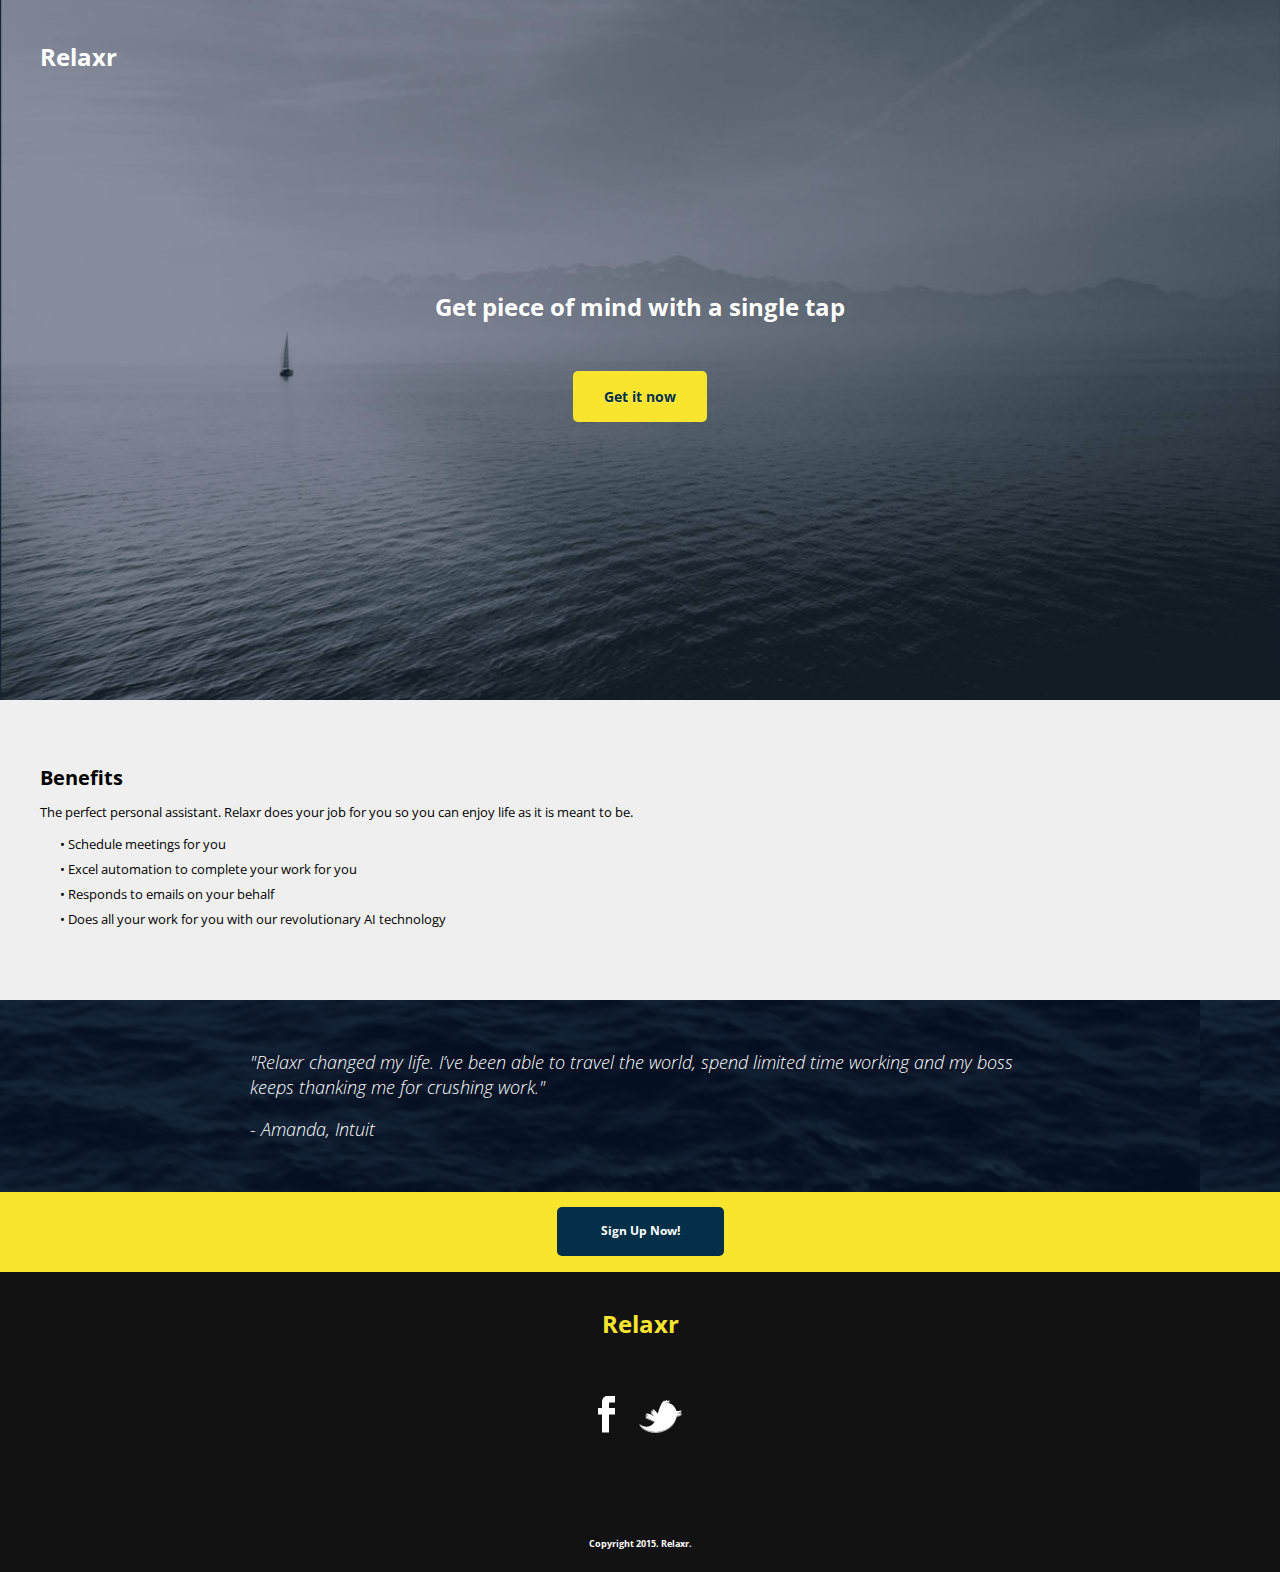
<file: index.html>
<!DOCTYPE html>
<html lang="en">
	<head>
    	<meta charset="utf-8">
    	<meta name="description" content="The perfect personal assistant">
    	<meta name="keywords" content="one, two, three">

		<title>Relaxr Landing Page</title>

	
		<link rel='stylesheet' type='text/css' href='http://fonts.googleapis.com/css?family=Open+Sans:300italic,300,600,800'><link rel="stylesheet" href="css/reset.css">
		<link rel="stylesheet" href="css/style.css">

	</head>
	
	<body>

		<header>
			<span>Relaxr</span>
		</header>

		<section class="intro">

			<div class="container">
				<h1>Get piece of mind with a single tap</h1>
				<a href="#" class="button">Get it now</a>
			</div>

		</section>

	<div class="benefits">

		<h2>Benefits</h2>	

			<p>The perfect personal assistant. Relaxr does your job for you so you can enjoy life as it is meant to be.</p>

		<ul>
			<li>• Schedule meetings for you</li>
			<li>• Excel automation to complete your work for you</li>
			<li>• Responds to emails on your behalf</li>
			<li>• Does all your work for you with our revolutionary AI technology</li>
		</ul>

	</div>

	<div class="quote">
		
		<q> "Relaxr changed my life. I’ve been able to travel the world, spend limited time working and my boss keeps thanking me for crushing work."</q>

		<br></br>

		<q id="name"> - Amanda, Intuit </q>

	</div>


	<div class="signup">

		<a href="#" class="button2">Sign Up Now!</a>

	</div>


	<div class="footer">
			

		<footer>Relaxr</footer>

			<nav>

				<a href="http://www.facebook.com/"><img class="fb" img src="./images/facebook.png" alt="facebook icon"></a>
				<a href="http://twitter.com/"><img class="tw" img src="./images/twitter.png" alt="twitter icon"></a>

			</nav>
		

		<h3>Copyright 2015. Relaxr.</h3>

	</div>

	</body>

</html>
</file>
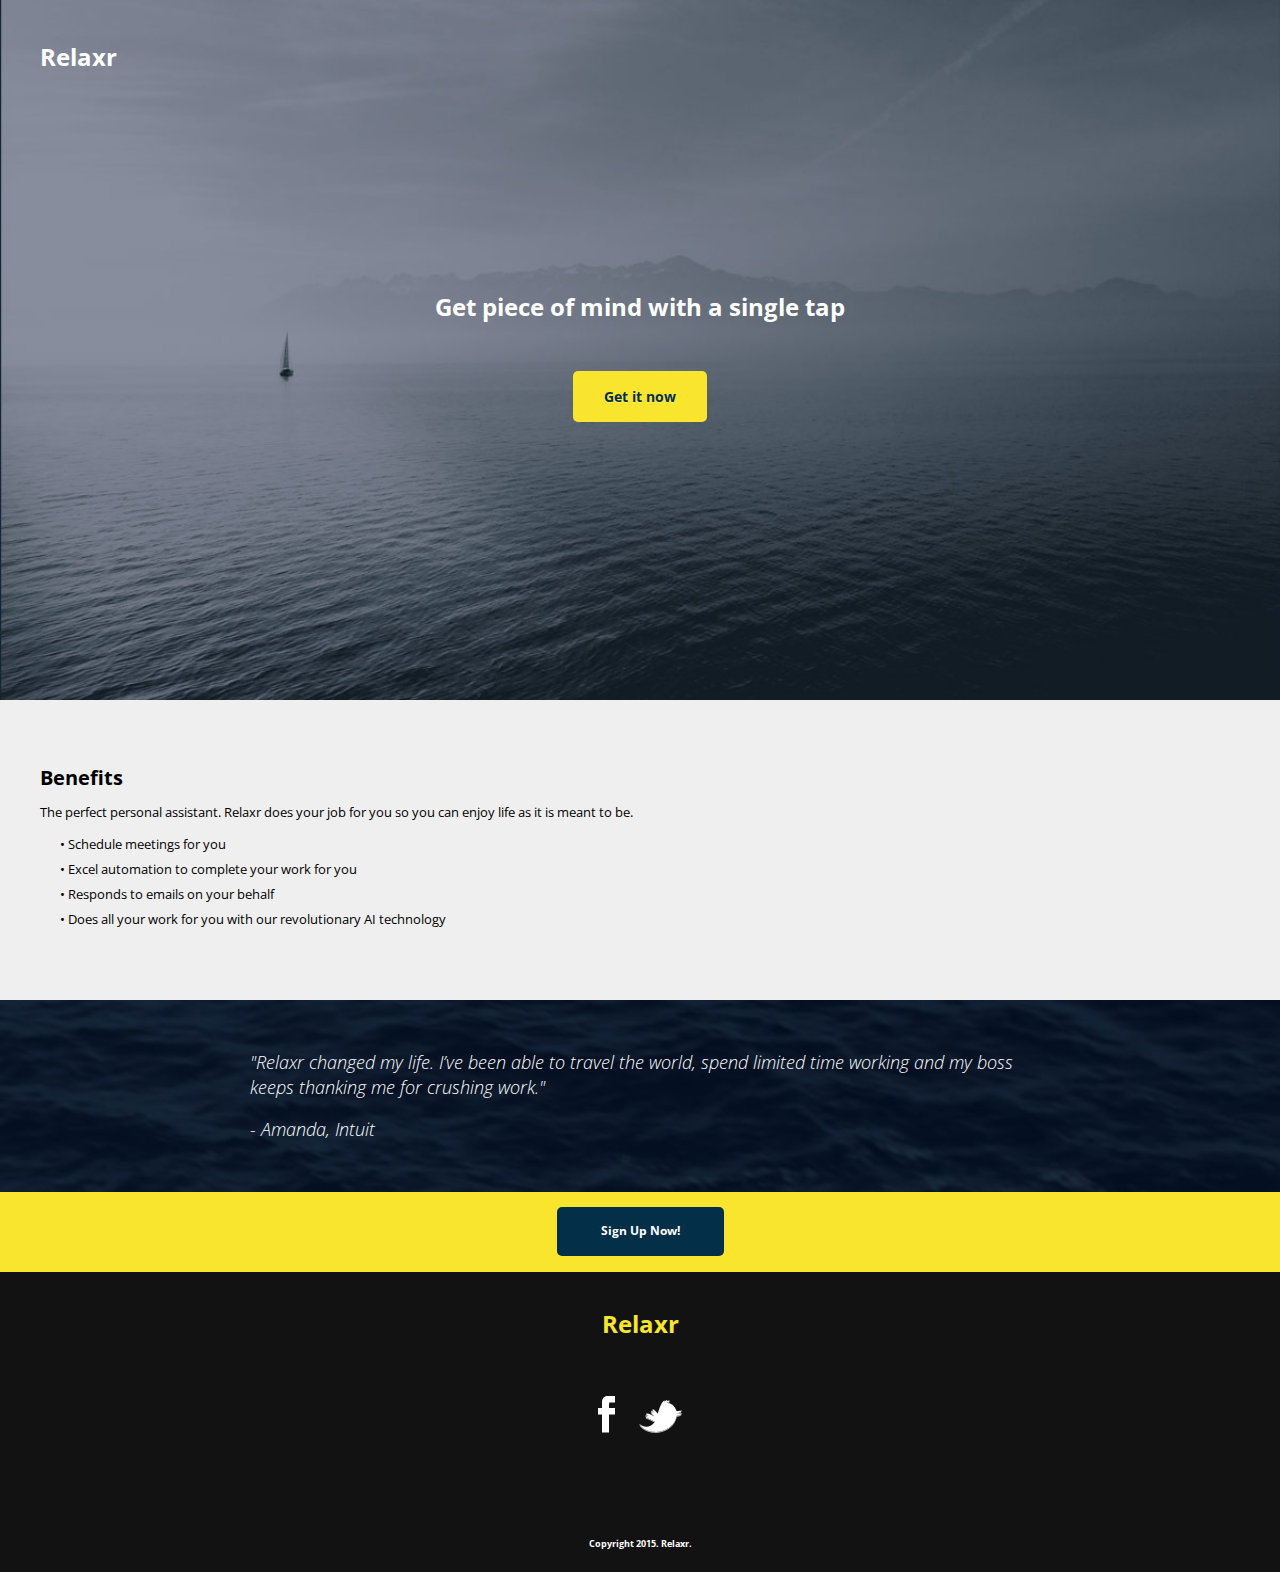
<file: week-3-assignment/about.html>
<!DOCTYPE html>
<html lang="en">
	<head>
    	<meta charset="utf-8">
    	<meta name="description" content="The perfect personal assistant">
    	<meta name="keywords" content="one, two, three">

		<title>Relaxr Landing Page</title>

	
		<link rel='stylesheet' type='text/css' href='http://fonts.googleapis.com/css?family=Open+Sans:300italic,300,600,800'>
		<link rel="stylesheet" href="css/reset.css">
		<link rel="stylesheet" href="css/style.css">

	</head>
	
	<body class="body_about">

		<header class="header_about">
			<span>Relaxr</span>
		</header>

		<section class="intro">

			<div class="container">
				<h1 class="h1about">Get piece of mind with a single tap</h1>
				<a href="#" class="button">Get it now</a>
			</div>

		</section>

	<div class="benefits">

		<h2 class="h2about">Benefits</h2>	

			<p class="pabout">The perfect personal assistant. Relaxr does your job for you so you can enjoy life as it is meant to be.</p>

		<ul class="ulabout">

			<li>• Schedule meetings for you</li>
			<li>• Excel automation to complete your work for you</li>
			<li>• Responds to emails on your behalf</li>
			<li>• Does all your work for you with our revolutionary AI technology</li>
		</ul>

	</div>

	<div class="quote">
		
		<q> "Relaxr changed my life. I’ve been able to travel the world, spend limited time working and my boss keeps thanking me for crushing work."</q>

		<br></br>

		<q id="name"> - Amanda, Intuit </q>

	</div>


	<div class="signup">

		<a href="#" class="button2">Sign Up Now!</a>

	</div>


	<div class="footer">
			

		<footer>Relaxr</footer>

			<nav>

				<a href="http://www.facebook.com/"><img class="fb" img src="./images/facebook.png" alt="facebook icon"></a>
				<a href="http://twitter.com/"><img class="tw" img src="./images/twitter.png" alt="twitter icon"></a>

			</nav>
		

		<h5>Copyright 2015. Relaxr.</h5>

	</div>

	</body>

</html>
</file>
<file: css/style.css>
/*
Project Name: Landing Page
Client: Relaxr
Author: Aga
Developer @GA in London
*/


/******************************************
/* SETUP
/*******************************************/

/* Box Model Hack */
* {
	-moz-box-sizing: border-box; /* Firexfox */
	-webkit-box-sizing: border-box; /* Safari/Chrome/iOS/Android */
	box-sizing: border-box; /* IE */
}

/* Clear fix hack */
.clearfix:after {
  content: ".";
	display: block;
	clear: both;
	visibility: hidden;
	line-height: 0;
	height: 0;
}

.clear {
  clear: both;
}

/******************************************
/* BASE STYLES
/*******************************************/

body {
	color: #000;
	font-size: 12px;
	line-height: 1.4;
	font-family: Helvetica, Arial, sans-serif;
	background-color: #033048;
}


/******************************************
/* LAYOUT
/*******************************************/

.container {
  width: 100%;
  margin: 0 auto;
  height: 50%;
  text-align: center;
  position: absolute;
  padding: 23%;
  min-width:800px;
  min-height: 50%;
}

header {
	font-family: "Open Sans";
	font-size: 24px;
	font-weight: bolder;
	position: absolute;
	color: white;
	margin-left: 40px;
	padding-top: 40px;
}

h1 {
	font-family: "Open Sans";
	font-size: 24px;
	font-weight: bolder;
	line-height: 26.4px;
	color: white;
 	display:block;
    text-align: center;
    padding-bottom: 50px;
}

.button {
	background-color:#f9e42e;
	border-radius:5px;
	display:inline-block;
	cursor:pointer;
	color:#033048;
	font-family:"Open Sans";
	font-size:14px;
	font-weight:bolder;
	padding:16px 31px;
	text-decoration:none;
	text-shadow:0px 1px 0px #ffee66;
}

.button:hover {
	background-color:#ffff00;  
}

.button: active {
	position:relative;
	top:1px;
}

.intro {
	background: url(../images/header_bg.jpg)
	no-repeat center top rgb(134,141,157);
	background-size: cover;
    background-position: center;
    min-height: 700px;
    min-width: 800px;
    /*margin-right: 20px;
    margin-left: 20px;*/
}

.benefits {
	border: 1px solid none;
	background-color: #f0efef;
	height: 300px;
	text-align: left;
	padding-left: 40px;
	padding-top: 5%;
	min-width:800px;
	min-height: 300px;
}

h2 {
	font-family: "Open Sans";
	font-weight: bold;
	font-size: 20px;
}

p {
	font-family: "Open Sans";
	font-size: 13px;
	font-weight: 400;
	color: black;
	line-height: 40px;
}

ul {
	font-family:"Open Sans";
	font-weight: 400;
	font-size: 13px;
	color: black;
	line-height: 25px;
	padding-left: 20px;
}

.quote {
	background: url(../images/testimonial_bg.jpg);
	padding: 50px 250px; 
	align-items:center;
	border: 1px solid none;
	display: inline-block;
	min-width: 800px;
	min-height: 150;
	margin: auto 0;
}

q {
	font-family:"Open Sans";
	font-size: 18px;
	color: white;
	font-style: italic;
	font-weight: lighter;
	text-align: center;
}

.name {
	font-family:"Open Sans";
	font-size: 13px;
	font-weight: bolder;
	display: block;
	text-align: center;
}

.signup {
	background-color: #f9e42e;
	height: 80px;
	text-align: center;
	padding-top: 15px;
	border:1px solid none;
	margin: 0;
	min-width: 700px;
}

.button2 {
	border-radius:5px;
	display:inline-block;
	cursor:pointer;
	color:#ffffff;
	background-color: #033048;
	font-family:"Open Sans";
	font-size:12px;
	font-weight:bolder;
	padding:16px 44px;
	text-decoration:none;
	margin: auto;
}

.button2:hover {
	background-color:#408c99;
}


footer {
	font-family: "Open Sans";
	font-size: 24px;
	font-weight: bolder;
	color: #f9e42e;
	text-align: center;
	padding-top: 35px;
	padding-bottom: 10px;
}

nav {
	padding-top: 25px;
	display: block;
	text-align: center;
}

.footer {
	background-color: #121212;
	height:300px;
	border:1px solid none;
	min-width: 700px;
}

.fb {
	padding-top: 20px;
	padding-right: 10px;
	padding-left: 10px;
}

.tw {
	padding-top: 20px;
	padding-right: 10px;
	padding-left: 10px;
}

h3 {
	font-family: "Open Sans";
	color: white;
	font-size: 9px;
	font-weight: bold;
	text-align: center;
	padding-top: 100px;
}
</file>
<file: week-3-assignment/css/style.css>
/*
Project Name: Landing Page
Client: Relaxr
Author: Aga
Developer @GA in London
*/


/******************************************
Landing Page
/*******************************************/

/* Box Model Hack */
* {
	-moz-box-sizing: border-box; /* Firexfox */
	-webkit-box-sizing: border-box; /* Safari/Chrome/iOS/Android */
	box-sizing: border-box; /* IE */
}

/* Clear fix hack */
.clearfix:after {
  content: ".";
	display: block;
	clear: both;
	visibility: hidden;
	line-height: 0;
	height: 0;
}

.clear {
  clear: both;
}

/******************************************
/* BASE STYLES
/*******************************************/

.body_about {
	color: #000;
	font-size: 12px;
	line-height: 1.4;
	font-family: Helvetica, Arial, sans-serif;
	background-color: #033048;
}


/******************************************
/* LAYOUT
/*******************************************/

.container {
  width: 100%;
  margin: 0 auto;
  height: 50%;
  text-align: center;
  position: absolute;
  padding: 23%;
  min-width:800px;
  min-height: 50%;
}

.header_about {
	font-family: "Open Sans";
	font-size: 24px;
	font-weight: bolder;
	position: absolute;
	color: white;
	margin-left: 40px;
	padding-top: 40px;
}

.h1about {

	font-family: "Open Sans";
	font-size: 24px;
	font-weight: bolder;
	line-height: 26.4px;
	color: white;
 	display:block;
    text-align: center;
    padding-bottom: 50px;
}

.button {
	background-color:#f9e42e;
	border-radius:5px;
	display:inline-block;
	cursor:pointer;
	color:#033048;
	font-family:"Open Sans";
	font-size:14px;
	font-weight:bolder;
	padding:16px 31px;
	text-decoration:none;
	text-shadow:0px 1px 0px #ffee66;
}

.button:hover {
	background-color:#ffff00;  
}

.button: active {
	position:relative;
	top:1px;
}

.intro {
	background: url(../images/header_bg.jpg)
	no-repeat center top rgb(134,141,157);
	background-size: cover;
    background-position: center;
    min-height: 700px;
    min-width: 800px;
}

.benefits {
	border: 1px solid none;
	background-color: #f0efef;
	height: 300px;
	text-align: left;
	padding-left: 40px;
	padding-top: 5%;
	min-width:800px;
	min-height: 300px;
}

.h2about {

	font-family: "Open Sans";
	font-weight: bold;
	font-size: 20px;
}

.pabout {
	font-family: "Open Sans";
	font-size: 13px;
	font-weight: 400;
	color: black;
	line-height: 40px;
}

.ulabout {
	font-family:"Open Sans";
	font-weight: 400;
	font-size: 13px;
	color: black;
	line-height: 25px;
	padding-left: 20px;
}

.quote {
	background: url(../images/testimonial_bg.jpg);
	background-repeat: no-repeat;
	background-size: cover;
	padding: 50px 250px; 
	align-items:center;
	border: 1px solid none;
	display: inline-block;
	min-width: 800px;
	min-height: 150;
	/*margin: auto 0;*/
}

q {
	font-family:"Open Sans";
	font-size: 18px;
	color: white;
	font-style: italic;
	font-weight: lighter;
	text-align: center;
}

.name {
	font-family:"Open Sans";
	font-size: 13px;
	font-weight: bolder;
	display: block;
	text-align: center;
}

.signup {
	background-color: #f9e42e;
	height: 80px;
	text-align: center;
	padding-top: 15px;
	border:1px solid none;
	margin: 0;
	min-width: 700px;
}

.button2 {
	border-radius:5px;
	display:inline-block;
	cursor:pointer;
	color:#ffffff;
	background-color: #033048;
	font-family:"Open Sans";
	font-size:12px;
	font-weight:bolder;
	padding:16px 44px;
	text-decoration:none;
	margin: auto;
}

.button2:hover {
	background-color:#408c99;
}


footer {
	font-family: "Open Sans";
	font-size: 24px;
	font-weight: bolder;
	color: #f9e42e;
	text-align: center;
	padding-top: 35px;
	padding-bottom: 10px;
}

nav {
	padding-top: 25px;
	display: block;
	text-align: center;
}

.footer {
	background-color: #121212;
	height:300px;
	border:1px solid none;
	min-width: 700px;
}

.fb {
	padding-top: 20px;
	padding-right: 10px;
	padding-left: 10px;
}

.tw {
	padding-top: 20px;
	padding-right: 10px;
	padding-left: 10px;
}

h5 {
	font-family: "Open Sans";
	color: white;
	font-size: 9px;
	font-weight: bold;
	text-align: center;
	padding-top: 100px;
}

/******************************************
/* Blog Page
/*******************************************/
/*This is where the 2nd assignment actually starts. 
I realise that my stylesheet is a bit chaotic, I thought it was ok to have both pages on separate css files B-)

/******************************************
/* BASE STYLES
/*******************************************/
.content {

	width: 960px;
	margin: 0 auto;
	position: relative;
	overflow: auto;
}

/******************************************
/* LAYOUT
/*******************************************/

.h1index {
	font-family: "Open Sans";
	font-size: 40px;
	font-weight: bolder;
	color: white;
	padding-left: 150px;
	margin:auto;
	padding-top: 50px;

}

.top {
	background-color: #033048;
	border:1px solid none;
	height: 150px;
	overflow: hidden;
	display: block;

}

.link {
	color: #f9e42e;
	text-decoration: none;
	font-size: 24px;
	font-weight: 600;
	padding: 0px 12px;

}

.heads {

	padding-right: 160px;
	padding-top: 0;
	position: relative;
	float: right;
	bottom: 40px;
	
}

.body_index {
	
	line-height: 1.4;
	font-family: "Open Sans";
	background-color: #f0efef;
	min-width: 960px;
	margin: 0 auto;
	
}

.main {
	width: 700px;
	float: left;
  	display: inline-block;
  	margin-right: 10px;
  	padding-top: 40px;
  	position: relative;

}



.h2index {
	font-family: "Open Sans";
	font-size: 40px;
	color: #033048;
	font-weight: 600;
	

}

.p1 {
padding-bottom: 70px;

}


.p2 {
	margin-top: -90px;
	padding-bottom: 70px;
	
}

.pics {

	padding-top: 20px;
	padding-bottom: 20px;
	display: inline-block;
	position: relative;
	width: 700px;


}

.pindex {
	font-family: "Open Sans";
	font-size: 24px;
	font-weight: lighter;
	/*padding-left: 85px;*/
	color: #121212;
	padding-bottom: 50px;
	text-align: justify;
}
.main p:first-of-type:first-letter {
color: #606161;
float:left;
 font-weight: 600;
 padding-right: 6px;
  padding-left: 4px;
  font-size: 75px;
  line-height: 65px;
  padding-top: 4px;

}
	
.line {

   /* margin: 10px auto;*/
    width: 680px;
    height: 1px;
    border:1px solid #333;
    /*position:relative;*/
    text-align:center;
   margin-top: 20px;
   margin-bottom: 170px;
}
.rm {

font-size: 24px;
color: #033048;
font-weight: bolder;
padding-top: 20px; 
text-decoration: none;
float: right;
/*padding-bottom: 40px;*/

}

.categories {

	color: #033048;
	text-decoration: none;


}

.column1 {

	width: 240px;
	float: right;
 	padding-top: 40px;
 	position: relative;
 	/*overflow: auto;*/
	

}

h3 {
	font-weight: bolder;
	color: #033048;
	font-size: 32px;
	padding-bottom: 10px;
}

.cc1 {
	list-style-type: none;
	color: #033048;
	font-size: 24px;
	font-weight: lighter;
	padding-bottom: 35px;

}

.about {
	font-size: 22px;
	font-weight: lighter;
	color: #033048; 

}

.lm {
	text-decoration: none;
	font-weight: 600;
	color: #033048; 
	font-size: 22px;
}

.ad {

padding-top: 30px;

}

h4 {

	font-weight: 600px;
	font-size: 24px;
	color: #033048;
	text-align: right;
}

.signup {
	background-color: #f9e42e;
	height: 80px;
	text-align: center;
	padding-top: 15px;
	border:1px solid none;
	margin: 0;
}

.button2 {
	border-radius:5px;
	display:inline-block;
	cursor:pointer;
	color:#ffffff;
	background-color: #033048;
	font-family:"Open Sans";
	font-size:12px;
	font-weight:bolder;
	padding:16px 44px;
	text-decoration:none;
	margin: auto;
}

.button2:hover {
	background-color:#408c99;
	color:#ffffff;
}


footer {
	font-family: "Open Sans";
	font-size: 24px;
	font-weight: bolder;
	color: #f9e42e;
	text-align: center;
	padding-top: 35px;
	padding-bottom: 10px;
}

.bottom {
	padding-top: 25px;
	display: block;
	text-align: center;
}

.footer {
	background-color: #121212;
	height:300px;
	border:1px solid none;
}

.fb {
	padding-top: 20px;
	padding-right: 10px;
	padding-left: 10px;
}

.tw {
	padding-top: 20px;
	padding-right: 10px;
	padding-left: 10px;
}

h4 {
	font-family: "Open Sans";
	color: white;
	font-size: 9px;
	font-weight: bold;
	text-align: center;
	padding-top: 100px;
}
</file>
